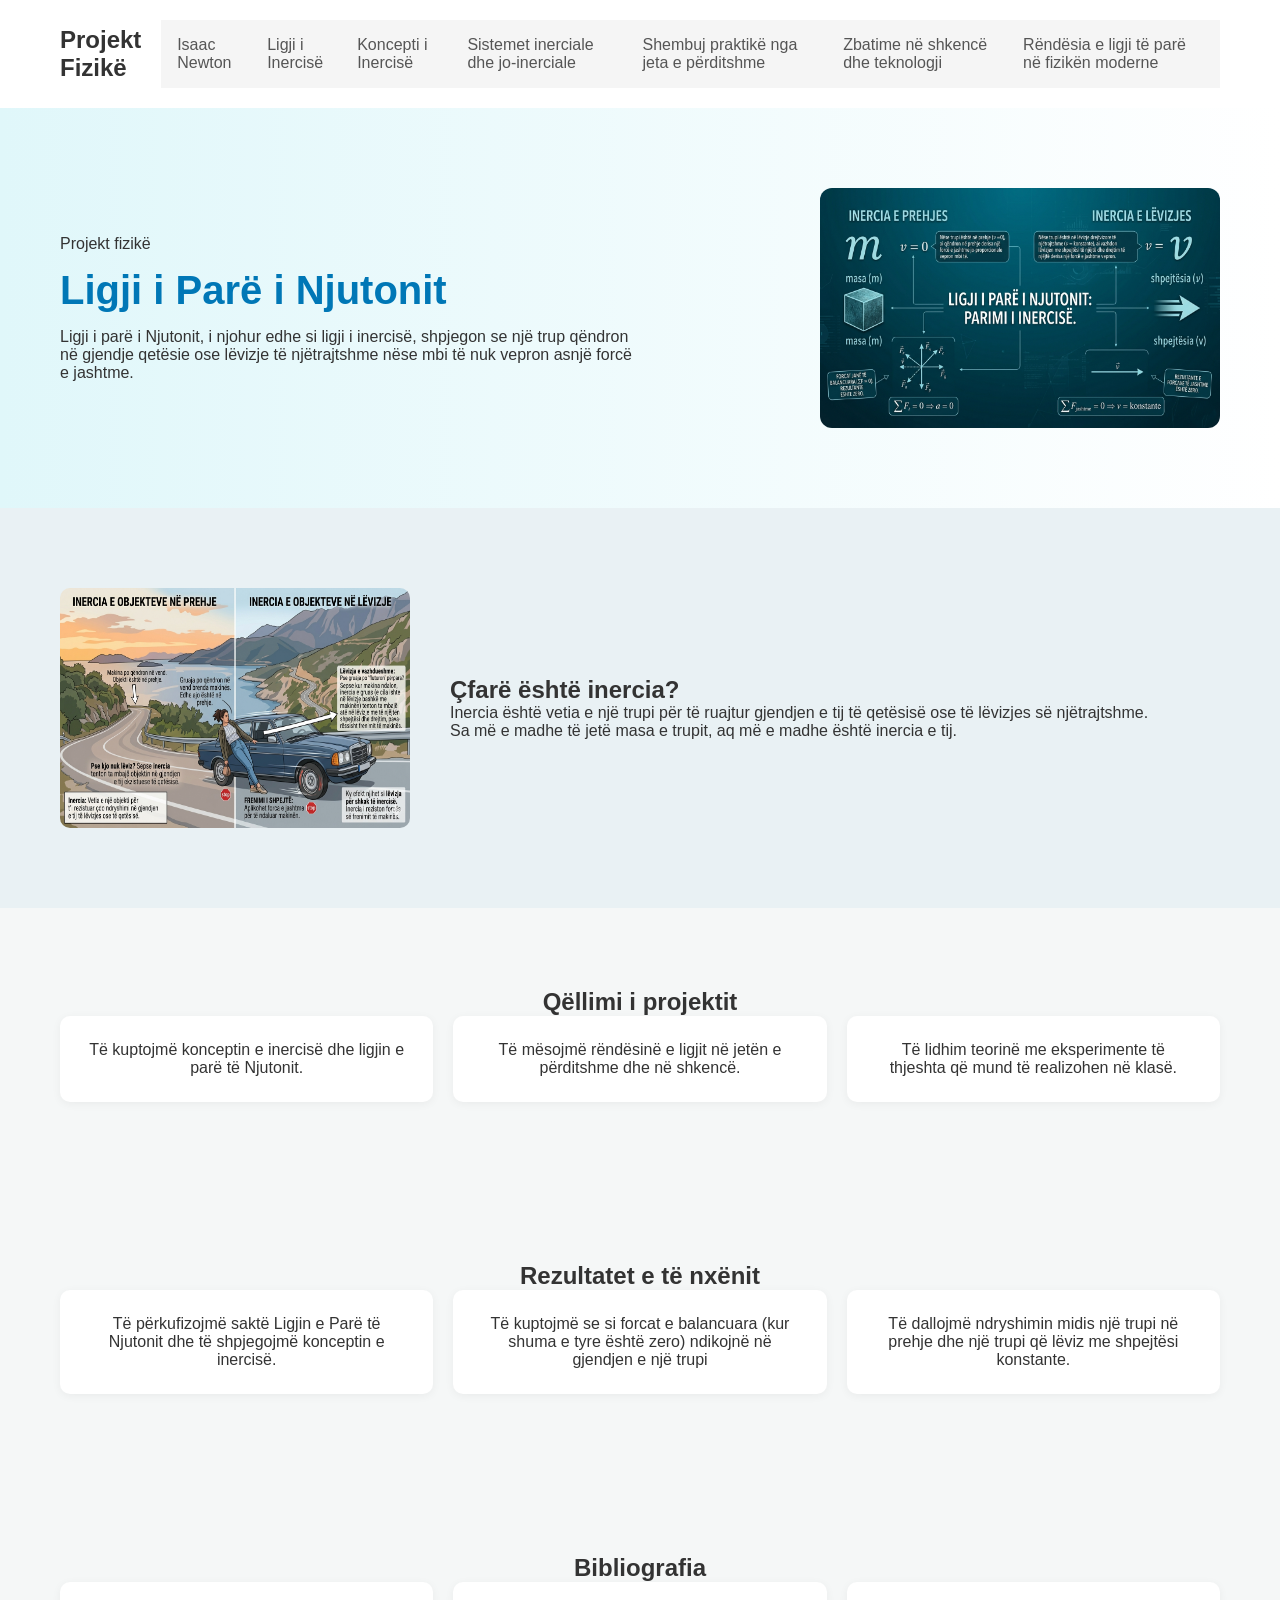
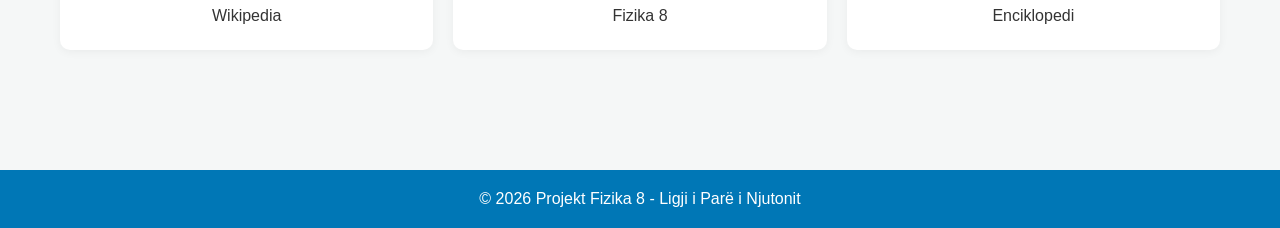
<file: index.html>
<html>
<head>

<title>Projekt Fizikë</title>
<link rel="stylesheet" href="doc1.css">
<link rel="icon" href="Gemini_Generated_Image_8hacj08hacj08hac.png" type="image/png">
</head>

<body>
    
<header>

<h2>Projekt Fizikë</h2>

<nav>
    <ul>
<li><a href="isaacnewton.html">Isaac Newton</a></li>
<li><a href="ligjiiinercise.html">Ligji i Inercisë</a></li>
<li><a href="konceptiiinercise.html">Koncepti i Inercisë</a></li>
<li><a href="sistemetinerciale.html">Sistemet inerciale dhe jo-inerciale</a></li>
<li><a href="shembuj.html">Shembuj praktikë nga jeta e përditshme</a></li>
<li><a href="zbatimet.html">Zbatime në shkencë dhe teknologji</a></li>
<li><a href="rendesia.html">Rëndësia e ligji të parë në fizikën moderne</a></li>
</ul>
</nav>

</header>

<section class="hero">

<div class="hero-text">

<p>Projekt fizikë</p>

<h1>Ligji i Parë i Njutonit</h1>

<p>
Ligji i parë i Njutonit, i njohur edhe si ligji i inercisë, shpjegon se një trup
qëndron në gjendje qetësie ose lëvizje të njëtrajtshme nëse mbi të nuk vepron
asnjë forcë e jashtme.
</p>



</div>

<div class="hero-img">

<img src="ligji.png" width="360px" height="240px">  
</div>

</section>

<!-- About -->

<section class="about">

<div class="about-img">

<img src="inercia.png" width="360px" height="240px">   

</div>

<div class="about-text">

<h2>Çfarë është inercia?</h2>

<p>
Inercia është vetia e një trupi për të ruajtur gjendjen e tij të qetësisë
ose të lëvizjes së njëtrajtshme.
</p>

<p>
Sa më e madhe të jetë masa e trupit, aq më e madhe është inercia e tij.
</p>

</div>

</section>

<!-- Qëllimi i projektit -->

<section class="services">

<h2>Qëllimi i projektit</h2>

<div class="cards">

<div class="card">
<p>Të kuptojmë konceptin e inercisë dhe ligjin e parë të Njutonit.</p>
</div>

<div class="card">
<p>Të mësojmë rëndësinë e ligjit në jetën e përditshme dhe në shkencë.</p>
</div>

<div class="card">
<p>Të lidhim teorinë me eksperimente të thjeshta që mund të realizohen në klasë.</p>
</div>

</div>

</section>

<!-- Rezultatet e të nxënit -->

<section class="services">

<h2>Rezultatet e të nxënit</h2>

<div class="cards">

<div class="card">
<p>Të përkufizojmë saktë Ligjin e Parë të Njutonit dhe të shpjegojmë konceptin e inercisë.</p>
</div>

<div class="card">
<p>Të kuptojmë se si forcat e balancuara (kur shuma e tyre është zero) ndikojnë në gjendjen e një trupi</p>
</div>

<div class="card">
<p>Të dallojmë ndryshimin midis një trupi në prehje dhe një trupi që lëviz me shpejtësi konstante.</p>
</div>

</div>

</section>

<!-- Bibliografia -->

<section class="services">

<h2>Bibliografia</h2>

<div class="cards">

<div class="card">
<p>Wikipedia</p>
</div>

<div class="card">
<p>Fizika 8</p>
</div>

<div class="card">
<p>Enciklopedi</p>
</div>



</div>

</section>

<footer>

<p>© 2026 Projekt Fizika 8 - Ligji i Parë i Njutonit</p>

</footer>

</body>
</html>
</file>
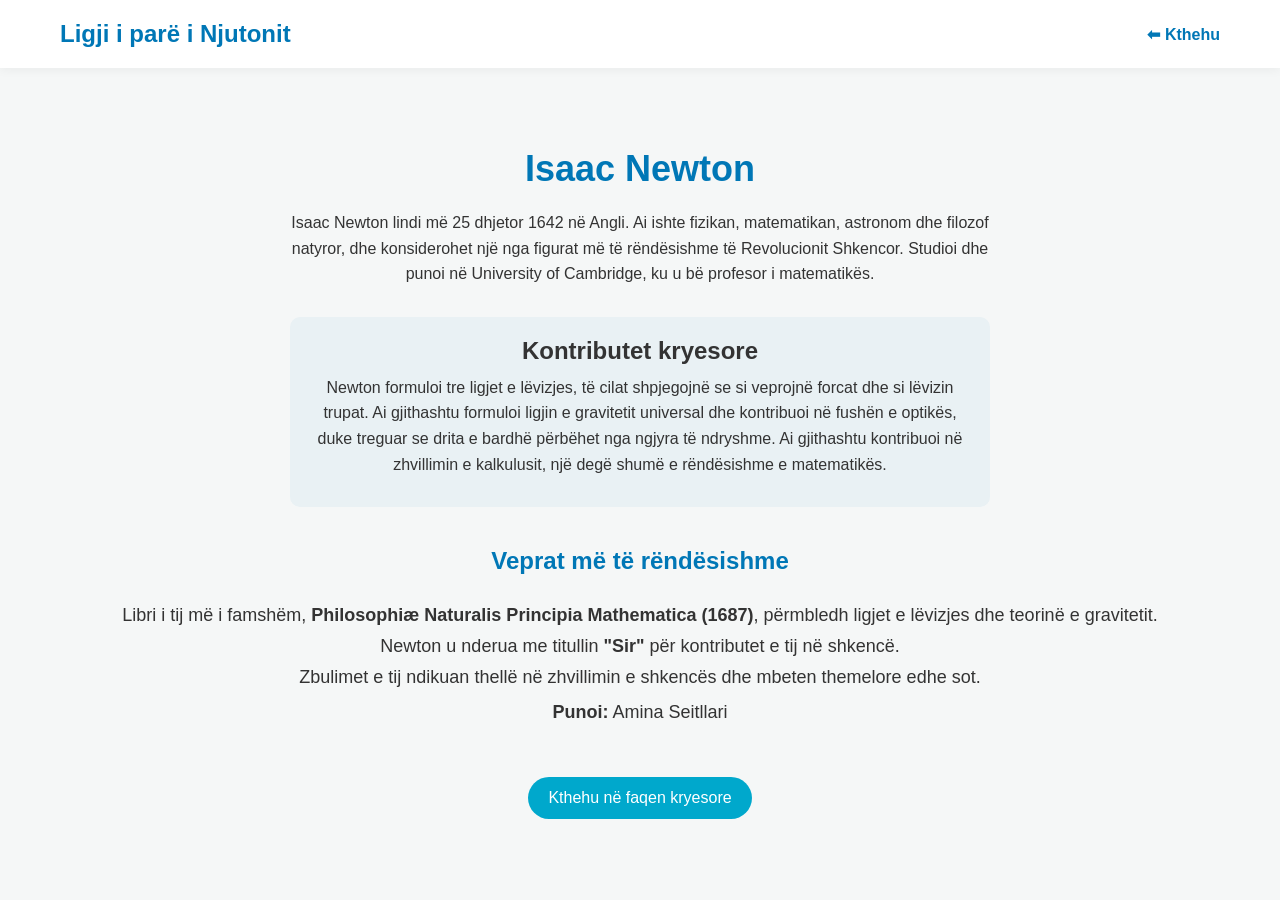
<file: isaacnewton.html>
<!DOCTYPE html>
<html lang="sq">
<head>
<title>Isaac Newton</title>

<style>
*{
margin:0;
padding:0;
box-sizing:border-box;
}

body{
font-family:Arial, sans-serif;
background:#f5f7f7;
color:#333;
}

/* HEADER */

header{
display:flex;
justify-content:space-between;
align-items:center;
padding:20px 60px;
background:white;
box-shadow:0 2px 10px rgba(0,0,0,0.05);
animation:fadeDown 1s ease;
}

header h2{
color:#0077b6;
}

header a{
text-decoration:none;
color:#0077b6;
font-weight:bold;
}

/* MAIN */

.container{
padding:80px 20px;
text-align:center;
}

h1{
color:#0077b6;
margin-bottom:20px;
font-size:36px;
animation:fadeUp 1s ease;
}

p{
max-width:700px;
margin:10px auto;
line-height:1.6;
animation:fadeUp 1.5s ease;
}

/* BOX */

.box{
margin-top:30px;
background:#e9f1f4;
padding:20px;
border-radius:10px;
max-width:700px;
margin-left:auto;
margin-right:auto;
animation:zoomIn 1s ease;
}

/* LISTA */

ul{
margin-top:30px;
list-style:none;
}

ul li{
margin:10px 0;
font-size:18px;
animation:fadeLeft 1s ease;
}

/* BUTTON */

.btn{
display:inline-block;
margin-top:40px;
padding:12px 20px;
background:#00a8cc;
color:white;
border-radius:25px;
text-decoration:none;
transition:0.3s;
animation:fadeUp 2s ease;
}

.btn:hover{
background:#0077b6;
transform:scale(1.05);
}

#punoi{
    font-size: large;
}

/* ANIMACIONE */

@keyframes fadeUp{
from{
opacity:0;
transform:translateY(30px);
}
to{
opacity:1;
transform:translateY(0);
}
}

@keyframes fadeDown{
from{
opacity:0;
transform:translateY(-30px);
}
to{
opacity:1;
transform:translateY(0);
}
}

@keyframes fadeLeft{
from{
opacity:0;
transform:translateX(-30px);
}
to{
opacity:1;
transform:translateX(0);
}
}

@keyframes zoomIn{
from{
opacity:0;
transform:scale(0.8);
}
to{
opacity:1;
transform:scale(1);
}
}

</style>

</head>

<body>

<header>
<h2>Ligji i parë i Njutonit</h2>
<a href="index.html">⬅ Kthehu</a>
</header>

<div class="container">

<h1>Isaac Newton</h1>

<p>
Isaac Newton lindi më 25 dhjetor 1642 në Angli. Ai ishte fizikan, matematikan, astronom dhe filozof natyror, dhe konsiderohet një nga figurat më të rëndësishme të Revolucionit Shkencor. Studioi dhe punoi në University of Cambridge, ku u bë profesor i matematikës.
</p>

<div class="box">

<h2>Kontributet kryesore</h2>

<p>
Newton formuloi tre ligjet e lëvizjes, të cilat shpjegojnë se si veprojnë forcat dhe si lëvizin trupat. Ai gjithashtu formuloi ligjin e gravitetit universal dhe kontribuoi në fushën e optikës, duke treguar se drita e bardhë përbëhet nga ngjyra të ndryshme. Ai gjithashtu kontribuoi në zhvillimin e kalkulusit, një degë shumë e rëndësishme e matematikës.
</p>

</div>

<h2 style="margin-top:40px; color:#0077b6;">Veprat më të rëndësishme</h2>

<ul>
<li>Libri i tij më i famshëm, <strong>Philosophiæ Naturalis Principia Mathematica (1687)</strong>, përmbledh ligjet e lëvizjes dhe teorinë e gravitetit.</li>
<li>Newton u nderua me titullin <strong>"Sir"</strong> për kontributet e tij në shkencë.</li>
<li>Zbulimet e tij ndikuan thellë në zhvillimin e shkencës dhe mbeten themelore edhe sot.</li>
</ul>

<p id="punoi"><b>Punoi:</b> Amina Seitllari</p>

<a href="index.html" class="btn">Kthehu në faqen kryesore</a>

</div>

</body>
</html>
</file>
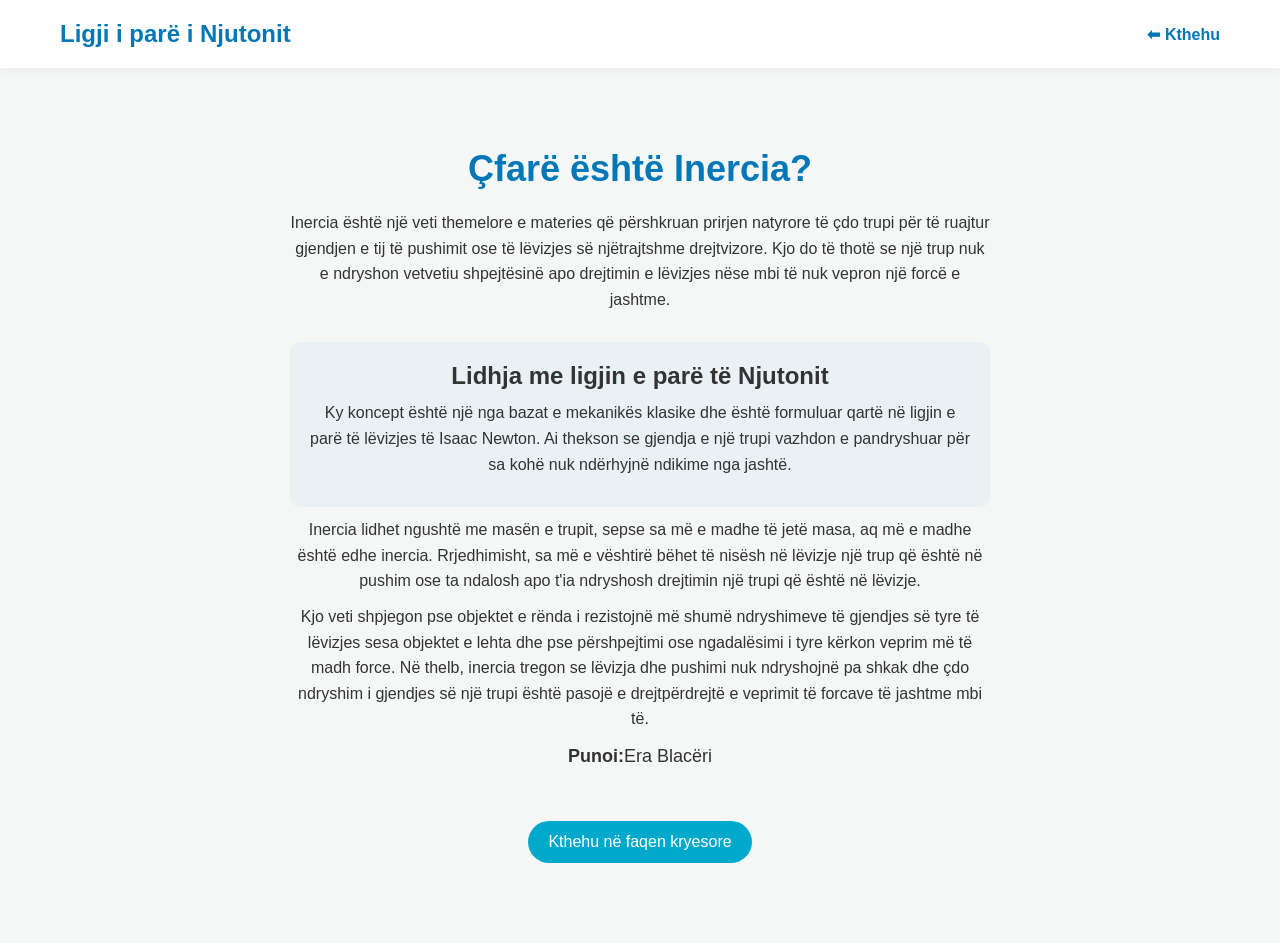
<file: konceptiiinercise.html>
<html>
<head>
<title>Inercia</title>

<style>
*{
margin:0;
padding:0;
box-sizing:border-box;
}

body{
font-family:Arial, sans-serif;
background:#f5f7f7;
color:#333;
}

/* HEADER */
header{
display:flex;
justify-content:space-between;
align-items:center;
padding:20px 60px;
background:white;
box-shadow:0 2px 10px rgba(0,0,0,0.05);
animation:fadeDown 1s ease;
}

header h2{
color:#0077b6;
}

header a{
text-decoration:none;
color:#0077b6;
font-weight:bold;
}

/* MAIN */
.container{
padding:80px 20px;
text-align:center;
}

h1{
color:#0077b6;
margin-bottom:20px;
font-size:36px;
animation:fadeUp 1s ease;
}

p{
max-width:700px;
margin:10px auto;
line-height:1.6;
animation:fadeUp 1.5s ease;
}

/* BOX */
.box{
margin-top:30px;
background:#e9f1f4;
padding:20px;
border-radius:10px;
max-width:700px;
margin-left:auto;
margin-right:auto;
animation:zoomIn 1s ease;
}

/* BUTTON */
.btn{
display:inline-block;
margin-top:40px;
padding:12px 20px;
background:#00a8cc;
color:white;
border-radius:25px;
text-decoration:none;
transition:0.3s;
animation:fadeUp 2s ease;
}

.btn:hover{
background:#0077b6;
transform:scale(1.05);
}

#punoi{
    font-size: large;
}
/* ANIMACIONE */
@keyframes fadeUp{
from{
opacity:0;
transform:translateY(30px);
}
to{
opacity:1;
transform:translateY(0);
}
}

@keyframes fadeDown{
from{
opacity:0;
transform:translateY(-30px);
}
to{
opacity:1;
transform:translateY(0);
}
}

@keyframes zoomIn{
from{
opacity:0;
transform:scale(0.8);
}
to{
opacity:1;
transform:scale(1);
}
}

</style>
</head>
<body>

<header>
<h2>Ligji i parë i Njutonit</h2>
<a href="index.html">⬅ Kthehu</a>
</header>

<div class="container">

<h1>Çfarë është Inercia?</h1>

<p>
Inercia është një veti themelore e materies që përshkruan prirjen natyrore të çdo trupi për të ruajtur gjendjen e tij të pushimit ose të lëvizjes së njëtrajtshme drejtvizore. Kjo do të thotë se një trup nuk e ndryshon vetvetiu shpejtësinë apo drejtimin e lëvizjes nëse mbi të nuk vepron një forcë e jashtme.
</p>

<div class="box">
<h2>Lidhja me ligjin e parë të Njutonit</h2>
<p>
Ky koncept është një nga bazat e mekanikës klasike dhe është formuluar qartë në ligjin e parë të lëvizjes të Isaac Newton. Ai thekson se gjendja e një trupi vazhdon e pandryshuar për sa kohë nuk ndërhyjnë ndikime nga jashtë.
</p>
</div>

<p>
Inercia lidhet ngushtë me masën e trupit, sepse sa më e madhe të jetë masa, aq më e madhe është edhe inercia. Rrjedhimisht, sa më e vështirë bëhet të nisësh në lëvizje një trup që është në pushim ose ta ndalosh apo t'ia ndryshosh drejtimin një trupi që është në lëvizje.
</p>

<p>
Kjo veti shpjegon pse objektet e rënda i rezistojnë më shumë ndryshimeve të gjendjes së tyre të lëvizjes sesa objektet e lehta dhe pse përshpejtimi ose ngadalësimi i tyre kërkon veprim më të madh force. Në thelb, inercia tregon se lëvizja dhe pushimi nuk ndryshojnë pa shkak dhe çdo ndryshim i gjendjes së një trupi është pasojë e drejtpërdrejtë e veprimit të forcave të jashtme mbi të.
</p>

<p id="punoi"><b>Punoi:</b>Era Blacëri</p>

<a href="index.html" class="btn">Kthehu në faqen kryesore</a>

</div>

</body>
</html>
</file>
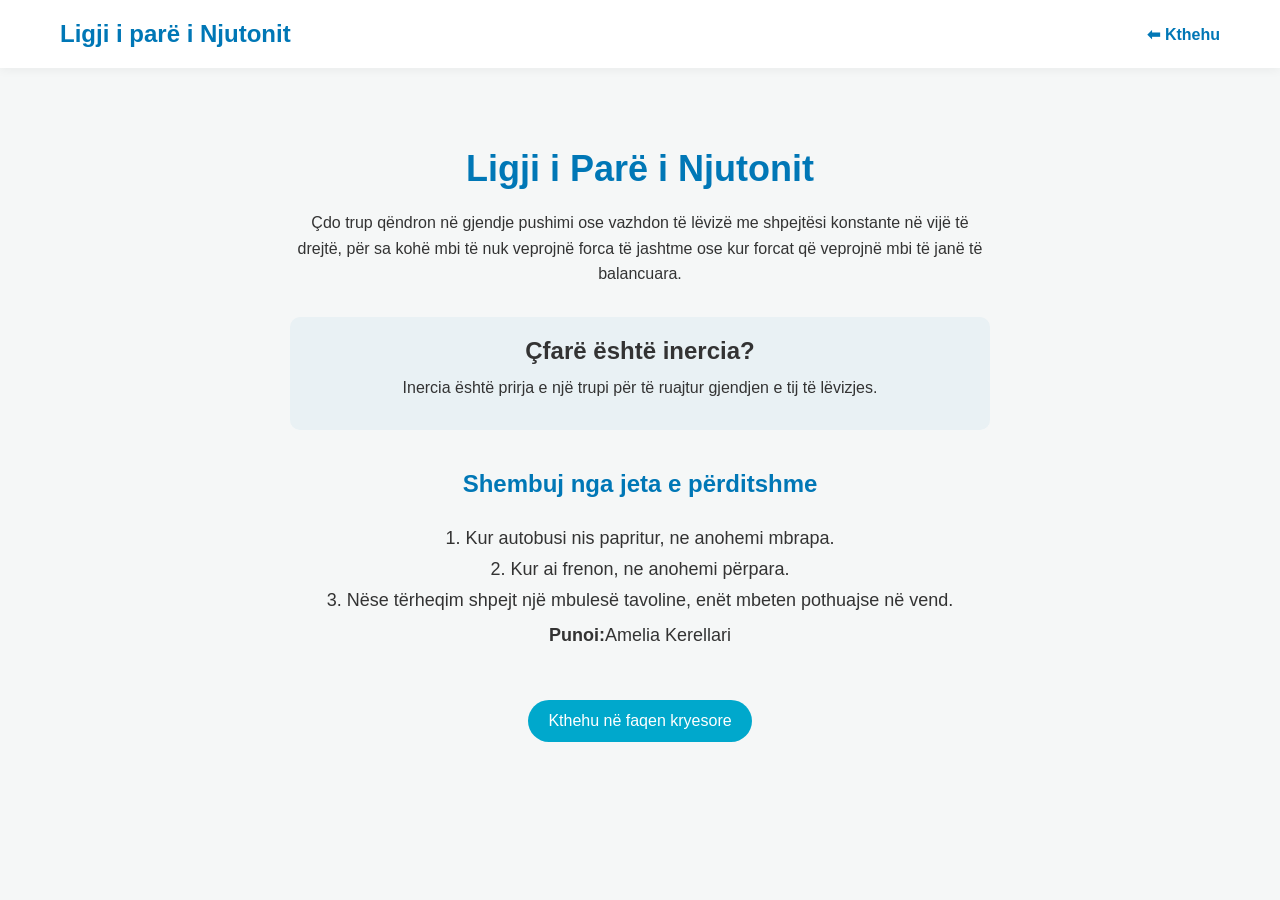
<file: ligjiiinercise.html>
<html>
<head>
<title>Ligji i Inercisë</title>

<style>
*{
margin:0;
padding:0;
box-sizing:border-box;
}

body{
font-family:Arial, sans-serif;
background:#f5f7f7;
color:#333;
}

/* HEADER */

header{
display:flex;
justify-content:space-between;
align-items:center;
padding:20px 60px;
background:white;
box-shadow:0 2px 10px rgba(0,0,0,0.05);
animation:fadeDown 1s ease;
}

header h2{
color:#0077b6;
}

header a{
text-decoration:none;
color:#0077b6;
font-weight:bold;
}

/* MAIN */

.container{
padding:80px 20px;
text-align:center;
}

h1{
color:#0077b6;
margin-bottom:20px;
font-size:36px;
animation:fadeUp 1s ease;
}

p{
max-width:700px;
margin:10px auto;
line-height:1.6;
animation:fadeUp 1.5s ease;
}

/* BOX */

.box{
margin-top:30px;
background:#e9f1f4;
padding:20px;
border-radius:10px;
max-width:700px;
margin-left:auto;
margin-right:auto;
animation:zoomIn 1s ease;
}

/* LISTA */

ul{
margin-top:30px;
list-style:none;
}

ul li{
margin:10px 0;
font-size:18px;
animation:fadeLeft 1s ease;
}

/* BUTTON */

.btn{
display:inline-block;
margin-top:40px;
padding:12px 20px;
background:#00a8cc;
color:white;
border-radius:25px;
text-decoration:none;
transition:0.3s;
animation:fadeUp 2s ease;
}

.btn:hover{
background:#0077b6;
transform:scale(1.05);
}
#punoi{
    font-size: large;
}
/* ANIMACIONE */

@keyframes fadeUp{
from{
opacity:0;
transform:translateY(30px);
}
to{
opacity:1;
transform:translateY(0);
}
}

@keyframes fadeDown{
from{
opacity:0;
transform:translateY(-30px);
}
to{
opacity:1;
transform:translateY(0);
}
}

@keyframes fadeLeft{
from{
opacity:0;
transform:translateX(-30px);
}
to{
opacity:1;
transform:translateX(0);
}
}

@keyframes zoomIn{
from{
opacity:0;
transform:scale(0.8);
}
to{
opacity:1;
transform:scale(1);
}
}

</style>

</head>

<body>

<header>
<h2>Ligji i parë i Njutonit</h2>
<a href="index.html">⬅ Kthehu</a>
</header>

<div class="container">

<h1>Ligji i Parë i Njutonit</h1>

<p>
Çdo trup qëndron në gjendje pushimi ose vazhdon të lëvizë me shpejtësi konstante
në vijë të drejtë, për sa kohë mbi të nuk veprojnë forca të jashtme
ose kur forcat që veprojnë mbi të janë të balancuara.
</p>

<div class="box">

<h2>Çfarë është inercia?</h2>

<p>
Inercia është prirja e një trupi për të ruajtur gjendjen e tij të lëvizjes.
</p>

</div>

<h2 style="margin-top:40px; color:#0077b6;">Shembuj nga jeta e përditshme</h2>

<ul>
<li>1. Kur autobusi nis papritur, ne anohemi mbrapa.</li>
<li>2. Kur ai frenon, ne anohemi përpara.</li>
<li>3. Nëse tërheqim shpejt një mbulesë tavoline, enët mbeten pothuajse në vend.</li>
</ul>

<p id="punoi"><b>Punoi:</b>Amelia Kerellari</p>

<a href="index.html" class="btn">Kthehu në faqen kryesore</a>

</div>

</body>
</html>
</file>
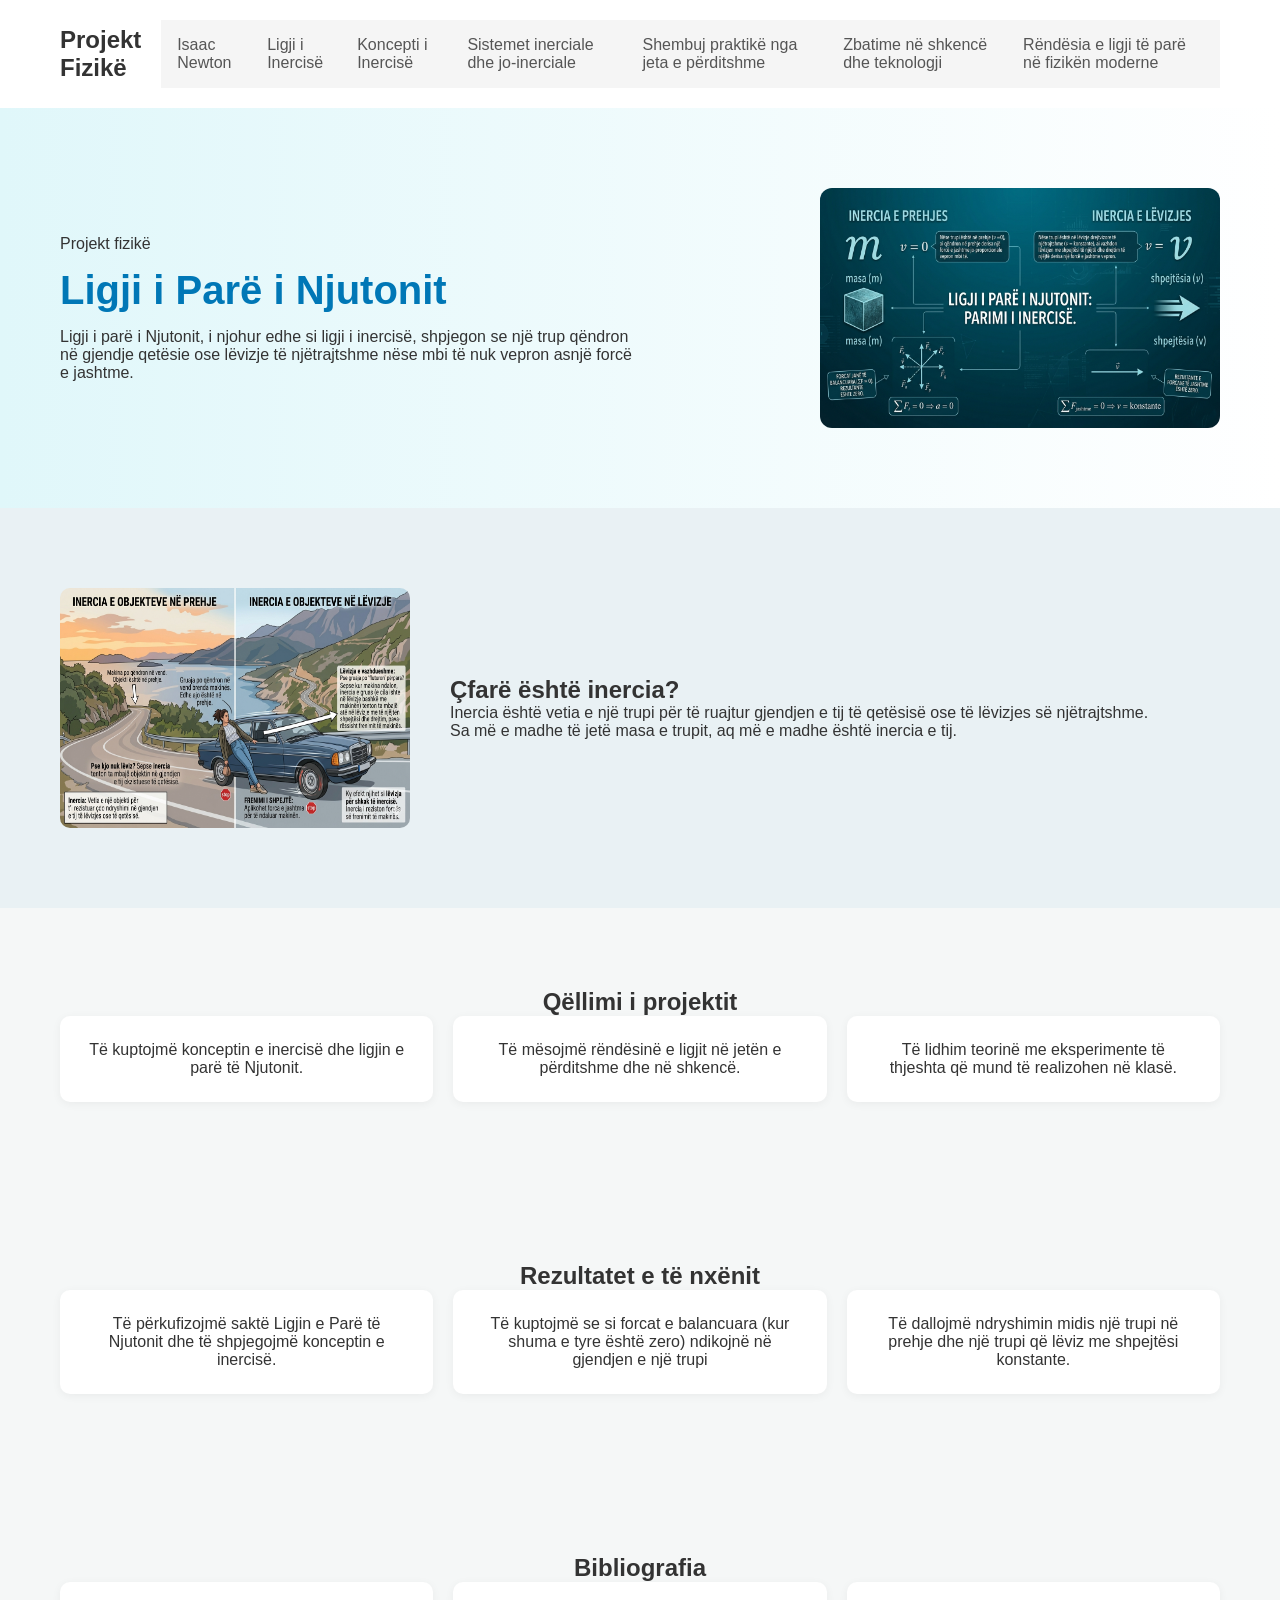
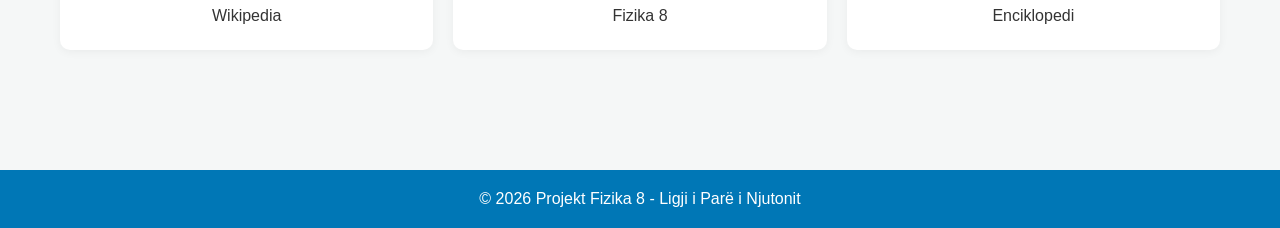
<file: projekti.html>
<html>
<head>

<title>Projekt Fizikë</title>
<link rel="stylesheet" href="doc1.css">
</head>

<body>
    
<header>

<h2>Projekt Fizikë</h2>

<nav>
    <ul>
<li><a href="isaacnewton.html">Isaac Newton</a></li>
<li><a href="ligjiiinercise.html">Ligji i Inercisë</a></li>
<li><a href="konceptiiinercise.html">Koncepti i Inercisë</a></li>
<li><a href="sistemetinerciale.html">Sistemet inerciale dhe jo-inerciale</a></li>
<li><a href="shembuj.html">Shembuj praktikë nga jeta e përditshme</a></li>
<li><a href="zbatimet.html">Zbatime në shkencë dhe teknologji</a></li>
<li><a href="rendesia.html">Rëndësia e ligji të parë në fizikën moderne</a></li>
</ul>
</nav>

</header>

<section class="hero">

<div class="hero-text">

<p>Projekt fizikë</p>

<h1>Ligji i Parë i Njutonit</h1>

<p>
Ligji i parë i Njutonit, i njohur edhe si ligji i inercisë, shpjegon se një trup
qëndron në gjendje qetësie ose lëvizje të njëtrajtshme nëse mbi të nuk vepron
asnjë forcë e jashtme.
</p>



</div>

<div class="hero-img">

<img src="ligji.png" width="360px" height="240px">  
</div>

</section>

<!-- About -->

<section class="about">

<div class="about-img">

<img src="inercia.png" width="360px" height="240px">   

</div>

<div class="about-text">

<h2>Çfarë është inercia?</h2>

<p>
Inercia është vetia e një trupi për të ruajtur gjendjen e tij të qetësisë
ose të lëvizjes së njëtrajtshme.
</p>

<p>
Sa më e madhe të jetë masa e trupit, aq më e madhe është inercia e tij.
</p>

</div>

</section>

<!-- Qëllimi i projektit -->

<section class="services">

<h2>Qëllimi i projektit</h2>

<div class="cards">

<div class="card">
<p>Të kuptojmë konceptin e inercisë dhe ligjin e parë të Njutonit.</p>
</div>

<div class="card">
<p>Të mësojmë rëndësinë e ligjit në jetën e përditshme dhe në shkencë.</p>
</div>

<div class="card">
<p>Të lidhim teorinë me eksperimente të thjeshta që mund të realizohen në klasë.</p>
</div>

</div>

</section>

<!-- Rezultatet e të nxënit -->

<section class="services">

<h2>Rezultatet e të nxënit</h2>

<div class="cards">

<div class="card">
<p>Të përkufizojmë saktë Ligjin e Parë të Njutonit dhe të shpjegojmë konceptin e inercisë.</p>
</div>

<div class="card">
<p>Të kuptojmë se si forcat e balancuara (kur shuma e tyre është zero) ndikojnë në gjendjen e një trupi</p>
</div>

<div class="card">
<p>Të dallojmë ndryshimin midis një trupi në prehje dhe një trupi që lëviz me shpejtësi konstante.</p>
</div>

</div>

</section>

<!-- Bibliografia -->

<section class="services">

<h2>Bibliografia</h2>

<div class="cards">

<div class="card">
<p>Wikipedia</p>
</div>

<div class="card">
<p>Fizika 8</p>
</div>

<div class="card">
<p>Enciklopedi</p>
</div>



</div>

</section>

<footer>

<p>© 2026 Projekt Fizika 8 - Ligji i Parë i Njutonit</p>

</footer>

</body>
</html>
</file>
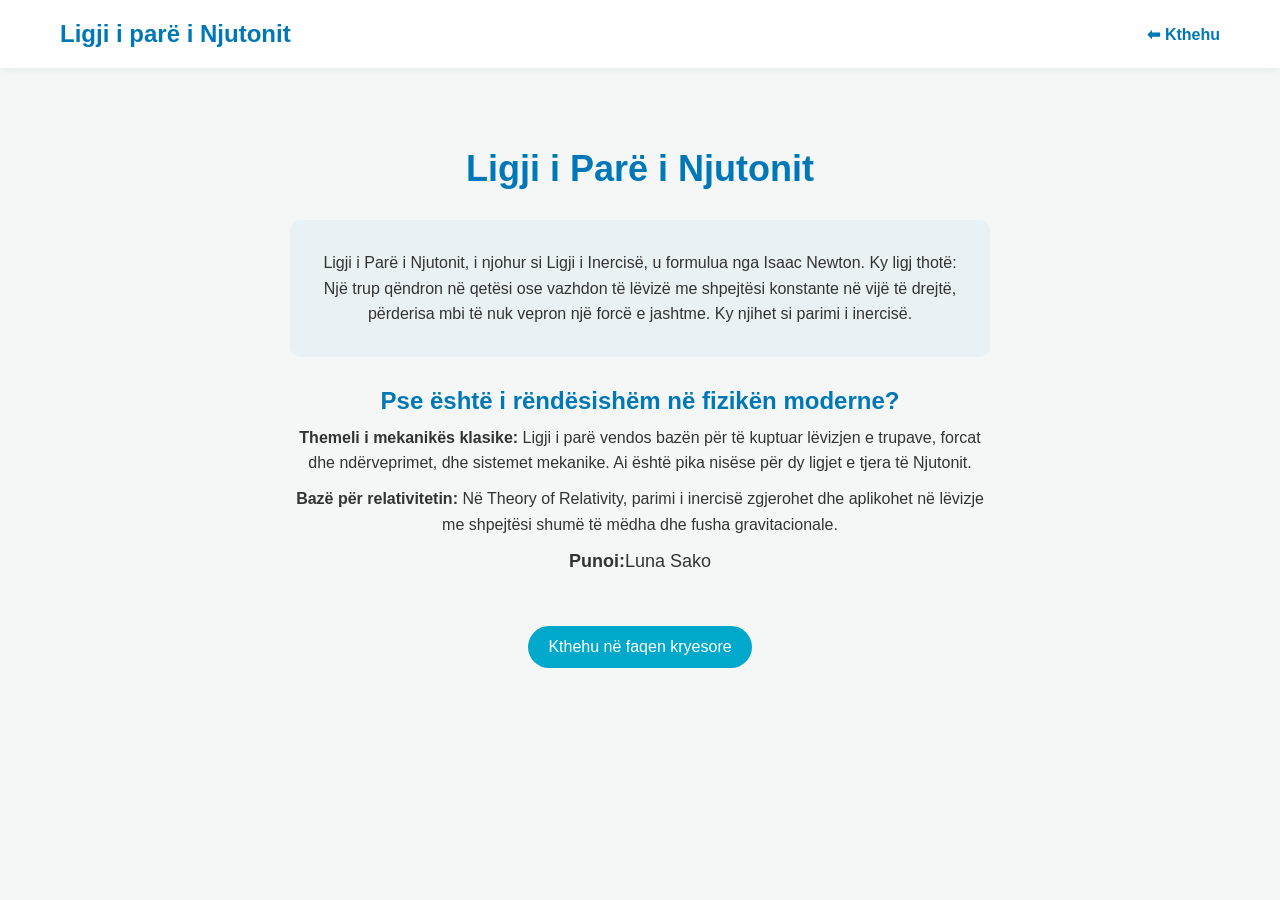
<file: rendesia.html>
<!DOCTYPE html>
<html lang="sq">
<head>
<title>Ligji i Parë i Njutonit</title>

<style>
*{
margin:0;
padding:0;
box-sizing:border-box;
}

body{
font-family:Arial, sans-serif;
background:#f5f7f7;
color:#333;
}

/* HEADER */
header{
display:flex;
justify-content:space-between;
align-items:center;
padding:20px 60px;
background:white;
box-shadow:0 2px 10px rgba(0,0,0,0.05);
animation:fadeDown 1s ease;
}

header h2{
color:#0077b6;
}

header a{
text-decoration:none;
color:#0077b6;
font-weight:bold;
}

/* MAIN */
.container{
padding:80px 20px;
text-align:center;
}

h1{
color:#0077b6;
margin-bottom:20px;
font-size:36px;
animation:fadeUp 1s ease;
}

p{
max-width:700px;
margin:10px auto;
line-height:1.6;
animation:fadeUp 1.5s ease;
}

/* BOX */
.box{
margin-top:30px;
background:#e9f1f4;
padding:20px;
border-radius:10px;
max-width:700px;
margin-left:auto;
margin-right:auto;
animation:zoomIn 1s ease;
}

/* LISTA */
ul{
margin-top:30px;
list-style:none;
}

ul li{
margin:10px 0;
font-size:18px;
animation:fadeLeft 1s ease;
}

/* BUTTON */
.btn{
display:inline-block;
margin-top:40px;
padding:12px 20px;
background:#00a8cc;
color:white;
border-radius:25px;
text-decoration:none;
transition:0.3s;
animation:fadeUp 2s ease;
}

.btn:hover{
background:#0077b6;
transform:scale(1.05);
}

#punoi{
    font-size: large;
}

/* ANIMACIONE */
@keyframes fadeUp{
from{ opacity:0; transform:translateY(30px);}
to{ opacity:1; transform:translateY(0);}
}
@keyframes fadeDown{
from{ opacity:0; transform:translateY(-30px);}
to{ opacity:1; transform:translateY(0);}
}
@keyframes fadeLeft{
from{ opacity:0; transform:translateX(-30px);}
to{ opacity:1; transform:translateX(0);}
}
@keyframes zoomIn{
from{ opacity:0; transform:scale(0.8);}
to{ opacity:1; transform:scale(1);}
}

</style>

</head>

<body>

<header>
<h2>Ligji i parë i Njutonit</h2>
<a href="index.html">⬅ Kthehu</a>
</header>

<div class="container">

<h1>Ligji i Parë i Njutonit</h1>

<div class="box">
<p>
Ligji i Parë i Njutonit, i njohur si Ligji i Inercisë, u formulua nga Isaac Newton. 
Ky ligj thotë: Një trup qëndron në qetësi ose vazhdon të lëvizë me shpejtësi konstante në vijë të drejtë, përderisa mbi të nuk vepron një forcë e jashtme. Ky njihet si parimi i inercisë.
</p>
</div>

<h2 style="margin-top:30px; color:#0077b6;">Pse është i rëndësishëm në fizikën moderne?</h2>

<p>
<strong>Themeli i mekanikës klasike:</strong> Ligji i parë vendos bazën për të kuptuar lëvizjen e trupave, forcat dhe ndërveprimet, dhe sistemet mekanike. Ai është pika nisëse për dy ligjet e tjera të Njutonit.
</p>

<p>
<strong>Bazë për relativitetin:</strong> Në Theory of Relativity, parimi i inercisë zgjerohet dhe aplikohet në lëvizje me shpejtësi shumë të mëdha dhe fusha gravitacionale.
</p>

<p id="punoi"><b>Punoi:</b>Luna Sako</p>

<a href="index.html" class="btn">Kthehu në faqen kryesore</a>

</div>

</body>
</html>
</file>
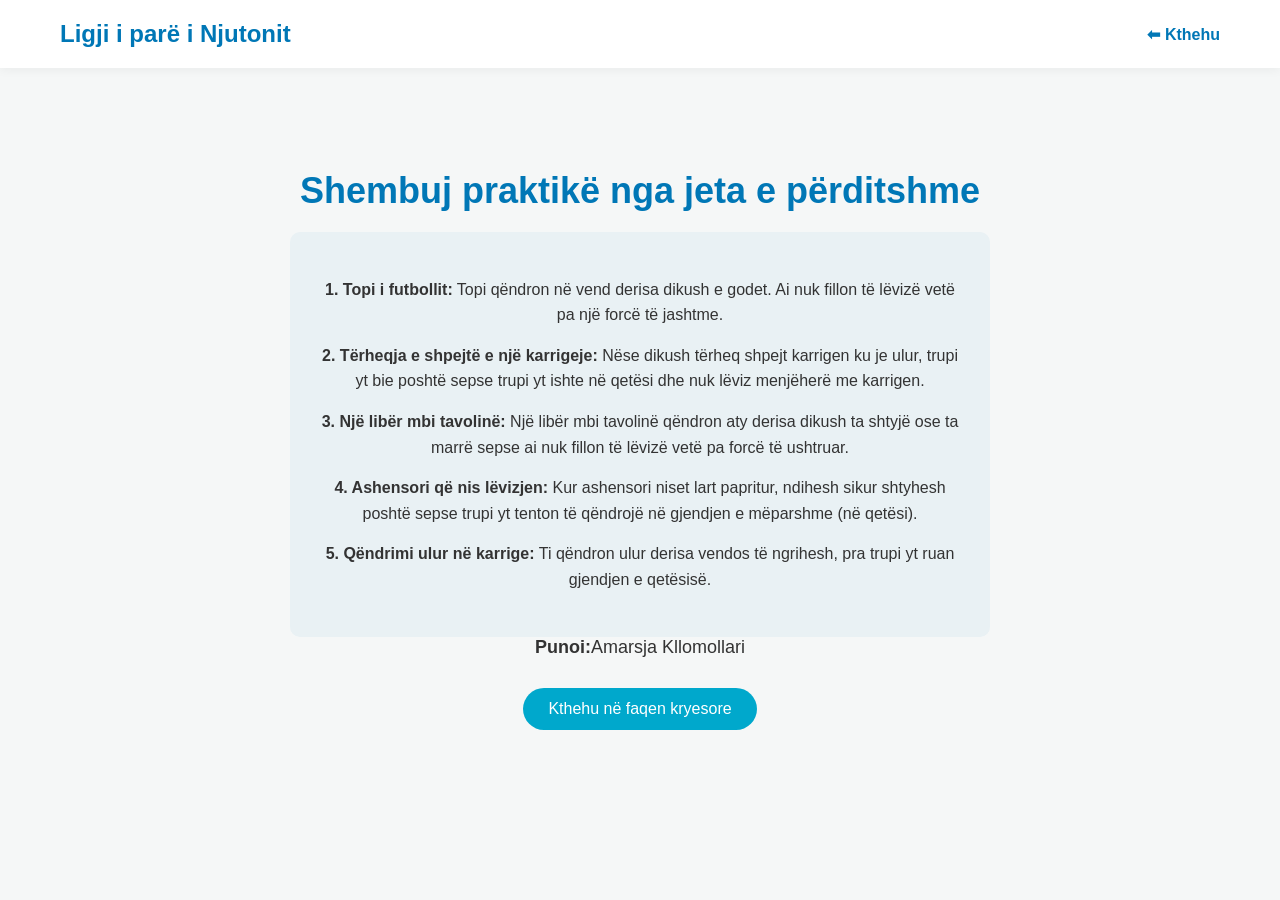
<file: shembuj.html>
<!DOCTYPE html>
<html lang="sq">
<head>
<meta charset="UTF-8">
<title>Shembuj Praktikë - Ligji i Parë i Njutonit</title>
<style>
*{
  margin:0;
  padding:0;
  box-sizing:border-box;
}

body{
  font-family: Arial, sans-serif;
  background: #f5f7f7;
  color: #333;
  display:flex;
  justify-content:center;
  align-items:center;
  min-height:100vh;
  text-align:center;
}

/* HEADER */
header{
  width:100%;
  display:flex;
  justify-content:space-between;
  align-items:center;
  padding:20px 60px;
  background:white;
  box-shadow:0 2px 10px rgba(0,0,0,0.05);
  position:absolute;
  top:0;
}

header h2{
  color:#0077b6;
}

header a{
  text-decoration:none;
  color:#0077b6;
  font-weight:bold;
}

/* MAIN */
.container{
  max-width:700px;
}

h1{
  color:#0077b6;
  margin-bottom:20px;
  font-size:36px;
  animation:fadeUp 1s ease;
}

.box{
  margin-top:20px;
  background:#e9f1f4;
  padding:30px;
  border-radius:10px;
  animation:zoomIn 1s ease;
}

.box p{
  margin:15px 0;
  line-height:1.6;
  animation:fadeUp 1.5s ease;
}

/* BUTTON */
.btn{
  display:inline-block;
  margin-top:30px;
  padding:12px 25px;
  background:#00a8cc;
  color:white;
  border-radius:25px;
  text-decoration:none;
  transition:0.3s;
  animation:fadeUp 2s ease;
}

.btn:hover{
  background:#0077b6;
  transform:scale(1.05);
}

#punoi{
    font-size: large;
}
/* ANIMACIONE */
@keyframes fadeUp{
  from{opacity:0; transform:translateY(30px);}
  to{opacity:1; transform:translateY(0);}
}

@keyframes fadeDown{
  from{opacity:0; transform:translateY(-30px);}
  to{opacity:1; transform:translateY(0);}
}

@keyframes zoomIn{
  from{opacity:0; transform:scale(0.8);}
  to{opacity:1; transform:scale(1);}
}
</style>
</head>
<body>

<header>
  <h2>Ligji i parë i Njutonit</h2>
  <a href="index.html">⬅ Kthehu</a>
</header>

<div class="container">

<h1>Shembuj praktikë nga jeta e përditshme</h1>

<div class="box">
<p><strong>1. Topi i futbollit:</strong> Topi qëndron në vend derisa dikush e godet. Ai nuk fillon të lëvizë vetë pa një forcë të jashtme.</p>

<p><strong>2. Tërheqja e shpejtë e një karrigeje:</strong> Nëse dikush tërheq shpejt karrigen ku je ulur, trupi yt bie poshtë sepse trupi yt ishte në qetësi dhe nuk lëviz menjëherë me karrigen.</p>

<p><strong>3. Një libër mbi tavolinë:</strong> Një libër mbi tavolinë qëndron aty derisa dikush ta shtyjë ose ta marrë sepse ai nuk fillon të lëvizë vetë pa forcë të ushtruar.</p>

<p><strong>4. Ashensori që nis lëvizjen:</strong> Kur ashensori niset lart papritur, ndihesh sikur shtyhesh poshtë sepse trupi yt tenton të qëndrojë në gjendjen e mëparshme (në qetësi).</p>

<p><strong>5. Qëndrimi ulur në karrige:</strong> Ti qëndron ulur derisa vendos të ngrihesh, pra trupi yt ruan gjendjen e qetësisë.</p>
</div>

<p id="punoi"><b>Punoi:</b>Amarsja Kllomollari</p>

<a href="index.html" class="btn">Kthehu në faqen kryesore</a>

</div>
</body>
</html>
</file>
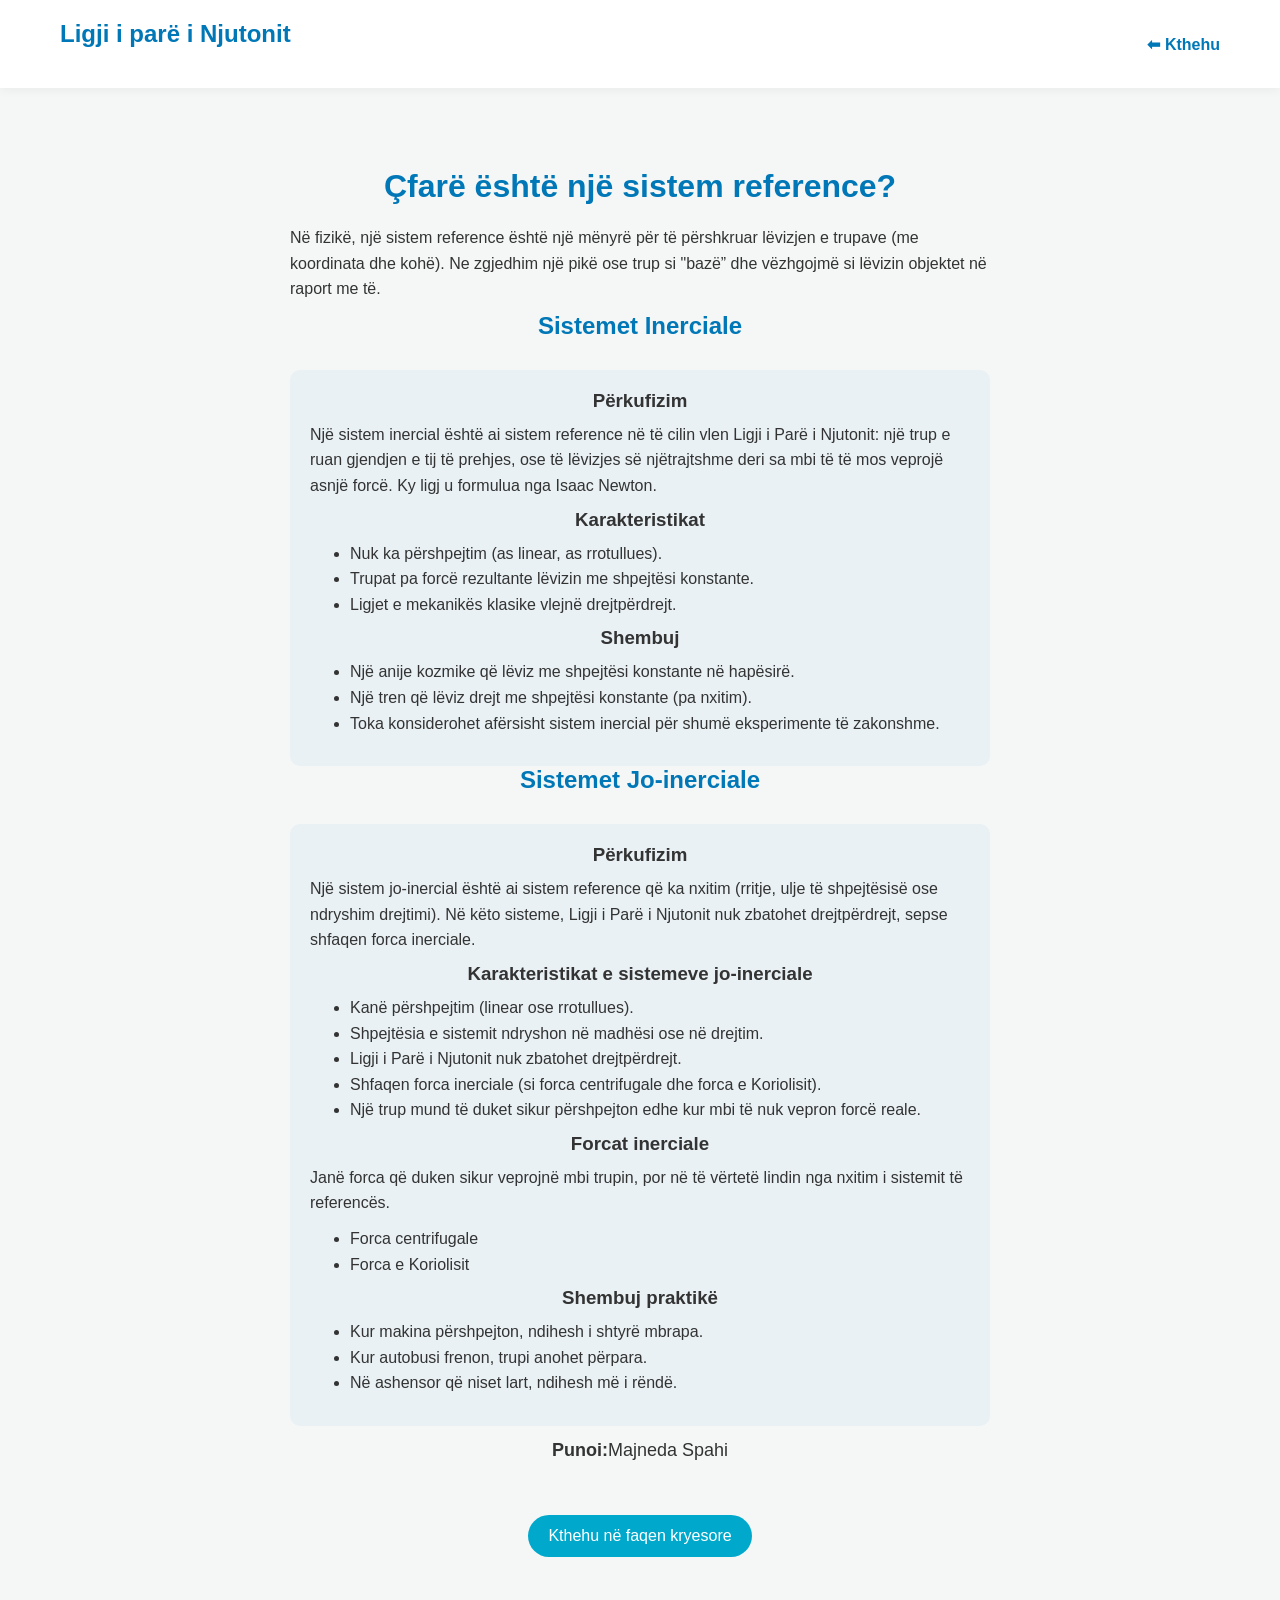
<file: sistemetinerciale.html>
<html>
<head>
<title>Sistemet Inerciale dhe Jo-inerciale</title>

<style>
*{
margin:0;
padding:0;
box-sizing:border-box;
}

body{
font-family:Arial, sans-serif;
background:#f5f7f7;
color:#333;
}

/* HEADER */
header{
display:flex;
justify-content:space-between;
align-items:center;
padding:20px 60px;
background:white;
box-shadow:0 2px 10px rgba(0,0,0,0.05);
animation:fadeDown 1s ease;
}

header h2{
color:#0077b6;
}

header a{
text-decoration:none;
color:#0077b6;
font-weight:bold;
}

/* MAIN */
.container{
padding:80px 20px;
text-align:center;
}

h1, h2{
color:#0077b6;
margin-bottom:20px;
animation:fadeUp 1s ease;
}

p, ul{
max-width:700px;
margin:10px auto;
line-height:1.6;
animation:fadeUp 1.5s ease;
text-align:left;
}

ul{
list-style: disc;
padding-left:40px;
}

/* BOX */
.box{
margin-top:30px;
background:#e9f1f4;
padding:20px;
border-radius:10px;
max-width:700px;
margin-left:auto;
margin-right:auto;
animation:zoomIn 1s ease;
}

/* BUTTON */
.btn{
display:inline-block;
margin-top:40px;
padding:12px 20px;
background:#00a8cc;
color:white;
border-radius:25px;
text-decoration:none;
transition:0.3s;
animation:fadeUp 2s ease;
}

.btn:hover{
background:#0077b6;
transform:scale(1.05);
}
#punoi{
    font-size: large;
    text-align: center;
}
/* ANIMACIONE */
@keyframes fadeUp{
from{
opacity:0;
transform:translateY(30px);
}
to{
opacity:1;
transform:translateY(0);
}
}

@keyframes fadeDown{
from{
opacity:0;
transform:translateY(-30px);
}
to{
opacity:1;
transform:translateY(0);
}
}

@keyframes zoomIn{
from{
opacity:0;
transform:scale(0.8);
}
to{
opacity:1;
transform:scale(1);
}
}
</style>
</head>

<body>

<header>
<h2>Ligji i parë i Njutonit</h2>
<a href="index.html">⬅ Kthehu</a>
</header>

<div class="container">

<h1>Çfarë është një sistem reference?</h1>
<p>
Në fizikë, një sistem reference është një mënyrë për të përshkruar lëvizjen e trupave (me koordinata dhe kohë). Ne zgjedhim një pikë ose trup si "bazë” dhe vëzhgojmë si lëvizin objektet në raport me të.
</p>

<h2>Sistemet Inerciale</h2>

<div class="box">
<h3>Përkufizim</h3>
<p>
Një sistem inercial është ai sistem reference në të cilin vlen Ligji i Parë i Njutonit: një trup e ruan gjendjen e tij të prehjes, ose të lëvizjes së njëtrajtshme deri sa mbi të të mos veprojë asnjë forcë. Ky ligj u formulua nga Isaac Newton.
</p>

<h3>Karakteristikat</h3>
<ul>
<li>Nuk ka përshpejtim (as linear, as rrotullues).</li>
<li>Trupat pa forcë rezultante lëvizin me shpejtësi konstante.</li>
<li>Ligjet e mekanikës klasike vlejnë drejtpërdrejt.</li>
</ul>

<h3>Shembuj</h3>
<ul>
<li>Një anije kozmike që lëviz me shpejtësi konstante në hapësirë.</li>
<li>Një tren që lëviz drejt me shpejtësi konstante (pa nxitim).</li>
<li>Toka konsiderohet afërsisht sistem inercial për shumë eksperimente të zakonshme.</li>
</ul>
</div>

<h2>Sistemet Jo-inerciale</h2>

<div class="box">
<h3>Përkufizim</h3>
<p>
Një sistem jo-inercial është ai sistem reference që ka nxitim (rritje, ulje të shpejtësisë ose ndryshim drejtimi). Në këto sisteme, Ligji i Parë i Njutonit nuk zbatohet drejtpërdrejt, sepse shfaqen forca inerciale.
</p>

<h3>Karakteristikat e sistemeve jo-inerciale</h3>
<ul>
<li>Kanë përshpejtim (linear ose rrotullues).</li>
<li>Shpejtësia e sistemit ndryshon në madhësi ose në drejtim.</li>
<li>Ligji i Parë i Njutonit nuk zbatohet drejtpërdrejt.</li>
<li>Shfaqen forca inerciale (si forca centrifugale dhe forca e Koriolisit).</li>
<li>Një trup mund të duket sikur përshpejton edhe kur mbi të nuk vepron forcë reale.</li>
</ul>

<h3>Forcat inerciale</h3>
<p>Janë forca që duken sikur veprojnë mbi trupin, por në të vërtetë lindin nga nxitim i sistemit të referencës.</p>
<ul>
<li>Forca centrifugale</li>
<li>Forca e Koriolisit</li>
</ul>

<h3>Shembuj praktikë</h3>
<ul>
<li>Kur makina përshpejton, ndihesh i shtyrë mbrapa.</li>
<li>Kur autobusi frenon, trupi anohet përpara.</li>
<li>Në ashensor që niset lart, ndihesh më i rëndë.</li>
</ul>
</div>

<p id="punoi"><b>Punoi:</b>Majneda Spahi</p>

<a href="index.html" class="btn">Kthehu në faqen kryesore</a>

</div>

</body>
</html>
</file>
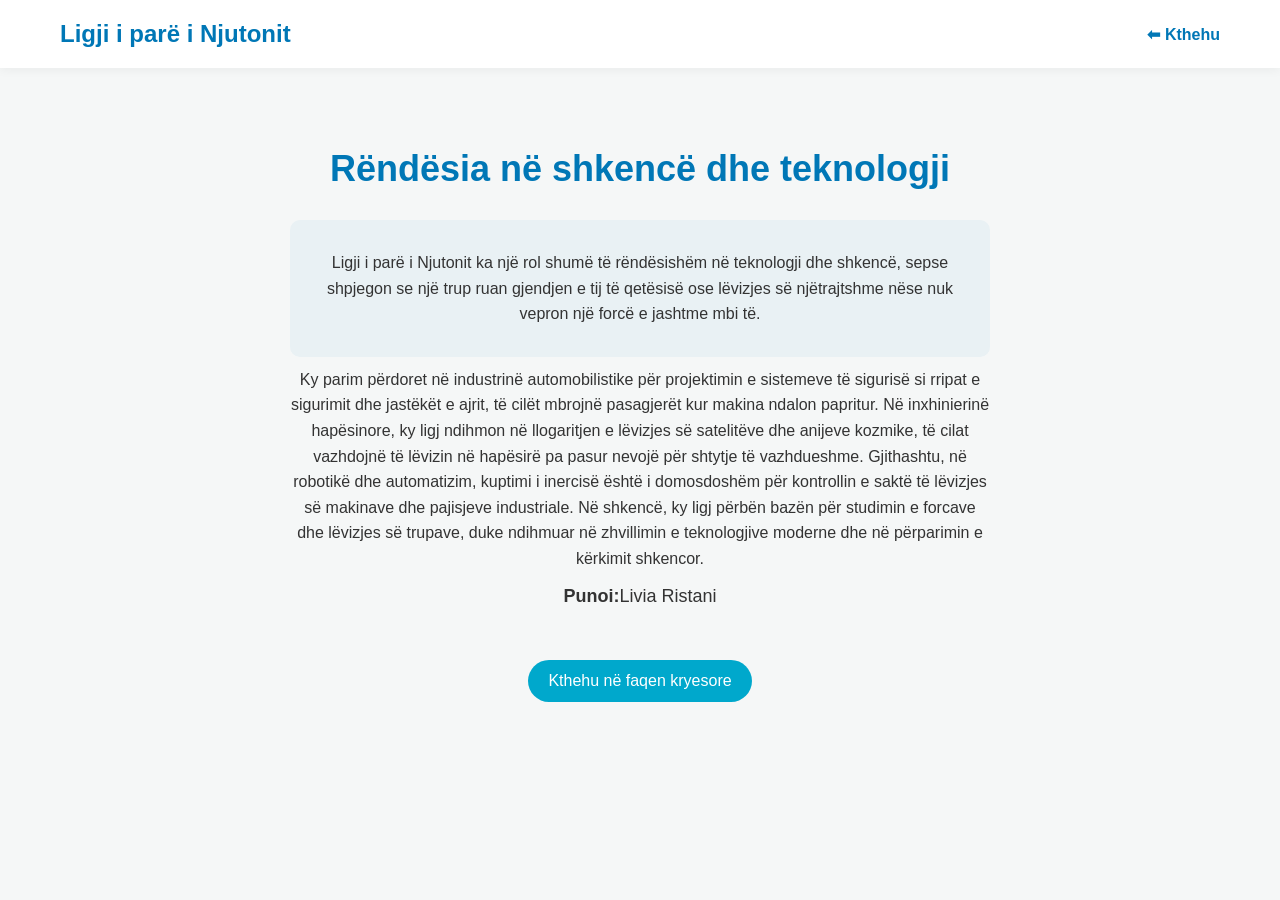
<file: zbatimet.html>
<!DOCTYPE html>
<html lang="sq">
<head>
<title>Rëndësia në shkencë dhe teknologji</title>

<style>
*{
margin:0;
padding:0;
box-sizing:border-box;
}

body{
font-family:Arial, sans-serif;
background:#f5f7f7;
color:#333;
}

/* HEADER */

header{
display:flex;
justify-content:space-between;
align-items:center;
padding:20px 60px;
background:white;
box-shadow:0 2px 10px rgba(0,0,0,0.05);
animation:fadeDown 1s ease;
}

header h2{
color:#0077b6;
}

header a{
text-decoration:none;
color:#0077b6;
font-weight:bold;
}

/* MAIN */

.container{
padding:80px 20px;
text-align:center;
}

h1{
color:#0077b6;
margin-bottom:20px;
font-size:36px;
animation:fadeUp 1s ease;
}

p{
max-width:700px;
margin:10px auto;
line-height:1.6;
animation:fadeUp 1.5s ease;
}

/* BOX */

.box{
margin-top:30px;
background:#e9f1f4;
padding:20px;
border-radius:10px;
max-width:700px;
margin-left:auto;
margin-right:auto;
animation:zoomIn 1s ease;
}

/* BUTTON */

.btn{
display:inline-block;
margin-top:40px;
padding:12px 20px;
background:#00a8cc;
color:white;
border-radius:25px;
text-decoration:none;
transition:0.3s;
animation:fadeUp 2s ease;
}

.btn:hover{
background:#0077b6;
transform:scale(1.05);
}

#punoi{
    font-size: large;
}

/* ANIMACIONE */

@keyframes fadeUp{
from{
opacity:0;
transform:translateY(30px);
}
to{
opacity:1;
transform:translateY(0);
}
}

@keyframes fadeDown{
from{
opacity:0;
transform:translateY(-30px);
}
to{
opacity:1;
transform:translateY(0);
}
}

@keyframes zoomIn{
from{
opacity:0;
transform:scale(0.8);
}
to{
opacity:1;
transform:scale(1);
}
}

</style>

</head>

<body>

<header>
<h2>Ligji i parë i Njutonit</h2>
<a href="index.html">⬅ Kthehu</a>
</header>

<div class="container">

<h1>Rëndësia në shkencë dhe teknologji</h1>

<div class="box">
<p>
Ligji i parë i Njutonit ka një rol shumë të rëndësishëm në teknologji dhe shkencë, sepse shpjegon se një trup ruan gjendjen e tij të qetësisë ose lëvizjes së njëtrajtshme nëse nuk vepron një forcë e jashtme mbi të.
</p>
</div>

<p>
Ky parim përdoret në industrinë automobilistike për projektimin e sistemeve të sigurisë si rripat e sigurimit dhe jastëkët e ajrit, të cilët mbrojnë pasagjerët kur makina ndalon papritur. Në inxhinierinë hapësinore, ky ligj ndihmon në llogaritjen e lëvizjes së satelitëve dhe anijeve kozmike, të cilat vazhdojnë të lëvizin në hapësirë pa pasur nevojë për shtytje të vazhdueshme. Gjithashtu, në robotikë dhe automatizim, kuptimi i inercisë është i domosdoshëm për kontrollin e saktë të lëvizjes së makinave dhe pajisjeve industriale. Në shkencë, ky ligj përbën bazën për studimin e forcave dhe lëvizjes së trupave, duke ndihmuar në zhvillimin e teknologjive moderne dhe në përparimin e kërkimit shkencor.
</p>

<p id="punoi"><b>Punoi:</b>Livia Ristani</p>

<a href="index.html" class="btn">Kthehu në faqen kryesore</a>

</div>

</body>
</html>
</file>
<file: doc1.css>
*{
margin:0;
padding:0;
box-sizing:border-box;
}

body{
font-family:Arial, sans-serif;
background:#f5f7f7;
color:#333;
overflow-x:hidden;
dispaly: flex;
}

/* HEADER */

header{
display:flex;
justify-content:space-between;
align-items:center;
padding:20px 60px;
background:white;
box-shadow:0 2px 10px rgba(0,0,0,0.05);
animation:fadeDown 1s ease;
}

ul {
display:flex;
list-style-type:none;
background-color:whitesmoke;
animation:fadeRight 1s ease;
}

ul li {
padding:16px;
transition:0.3s;
}

ul li:hover {
background-color:lightblue;
}

ul li a {
text-decoration:none;
color:#555;
font-weight:500;
}

ul li:hover a {
color:white;
}

/* HERO */

.hero{
display:flex;
align-items:center;
justify-content:space-between;
padding:80px 60px;
background:linear-gradient(to right,#e0f7fa,#ffffff);
animation:fadeUp 1s ease;
}

.hero-text{
width:50%;
animation:slideLeft 1s ease;
}

.hero-text h1{
font-size:40px;
margin:15px 0;
color:#0077b6;
animation:fadeUp 1.2s ease;
}

.hero-img img{
width:400px;
border-radius:12px;
animation:slideRight 1s ease;
}

/* BUTTON */

button{
padding:12px 20px;
border:none;
background:#00a8cc;
color:white;
border-radius:25px;
margin-top:15px;
margin-right:10px;
cursor:pointer;
animation:fadeUp 1.5s ease;
}

button:hover{
background:#0077b6;
}

.btn2{
background:#ddd;
color:#333;
}

.btn2:hover{
background:#ccc;
}

/* ABOUT */

.about{
display:flex;
align-items:center;
gap:40px;
padding:80px 60px;
background:#e9f1f4;
animation:fadeUp 1s ease;
}

.about img{
width:350px;
border-radius:10px;
animation:zoomIn 1s ease;
}

/* SERVICES */

.services{
padding:80px 60px;
text-align:center;
animation:fadeUp 1s ease;
}

.cards{
display:flex;
gap:20px;
}

.card{
background:white;
padding:25px;
border-radius:10px;
flex:1;
box-shadow:0 2px 10px rgba(0,0,0,0.05);
transition:0.3s;
animation:fadeUp 1.2s ease;
}

.card:hover{
transform:translateY(-8px);
}

/* PORTFOLIO */

.portfolio{
padding:80px 60px;
background:#e9f1f4;
text-align:center;
animation:fadeUp 1s ease;
}

.card img{
border-radius:10px;
animation:fadeIn 1s ease;
}

/* CONTACT */

.contact{
padding:80px 60px;
text-align:center;
animation:fadeUp 1s ease;
}

form{
max-width:500px;
margin:auto;
display:flex;
flex-direction:column;
gap:10px;
animation:fadeUp 1s ease;
}

input,textarea{
padding:10px;
border:1px solid #ccc;
border-radius:6px;
}

/* FOOTER */

footer{
text-align:center;
padding:20px;
background:#0077b6;
color:white;
margin-top:40px;
animation:fadeUp 1s ease;
}

/* ANIMACIONE */

@keyframes fadeUp{
from{
opacity:0;
transform:translateY(30px);
}
to{
opacity:1;
transform:translateY(0);
}
}

@keyframes fadeDown{
from{
opacity:0;
transform:translateY(-30px);
}
to{
opacity:1;
transform:translateY(0);
}
}

@keyframes fadeRight{
from{
opacity:0;
transform:translateX(-30px);
}
to{
opacity:1;
transform:translateX(0);
}
}

@keyframes slideLeft{
from{
opacity:0;
transform:translateX(-50px);
}
to{
opacity:1;
transform:translateX(0);
}
}

@keyframes slideRight{
from{
opacity:0;
transform:translateX(50px);
}
to{
opacity:1;
transform:translateX(0);
}
}

@keyframes zoomIn{
from{
opacity:0;
transform:scale(0.8);
}
to{
opacity:1;
transform:scale(1);
}
}

@keyframes fadeIn{
from{
opacity:0;
}
to{
opacity:1;
}
}
</file>
